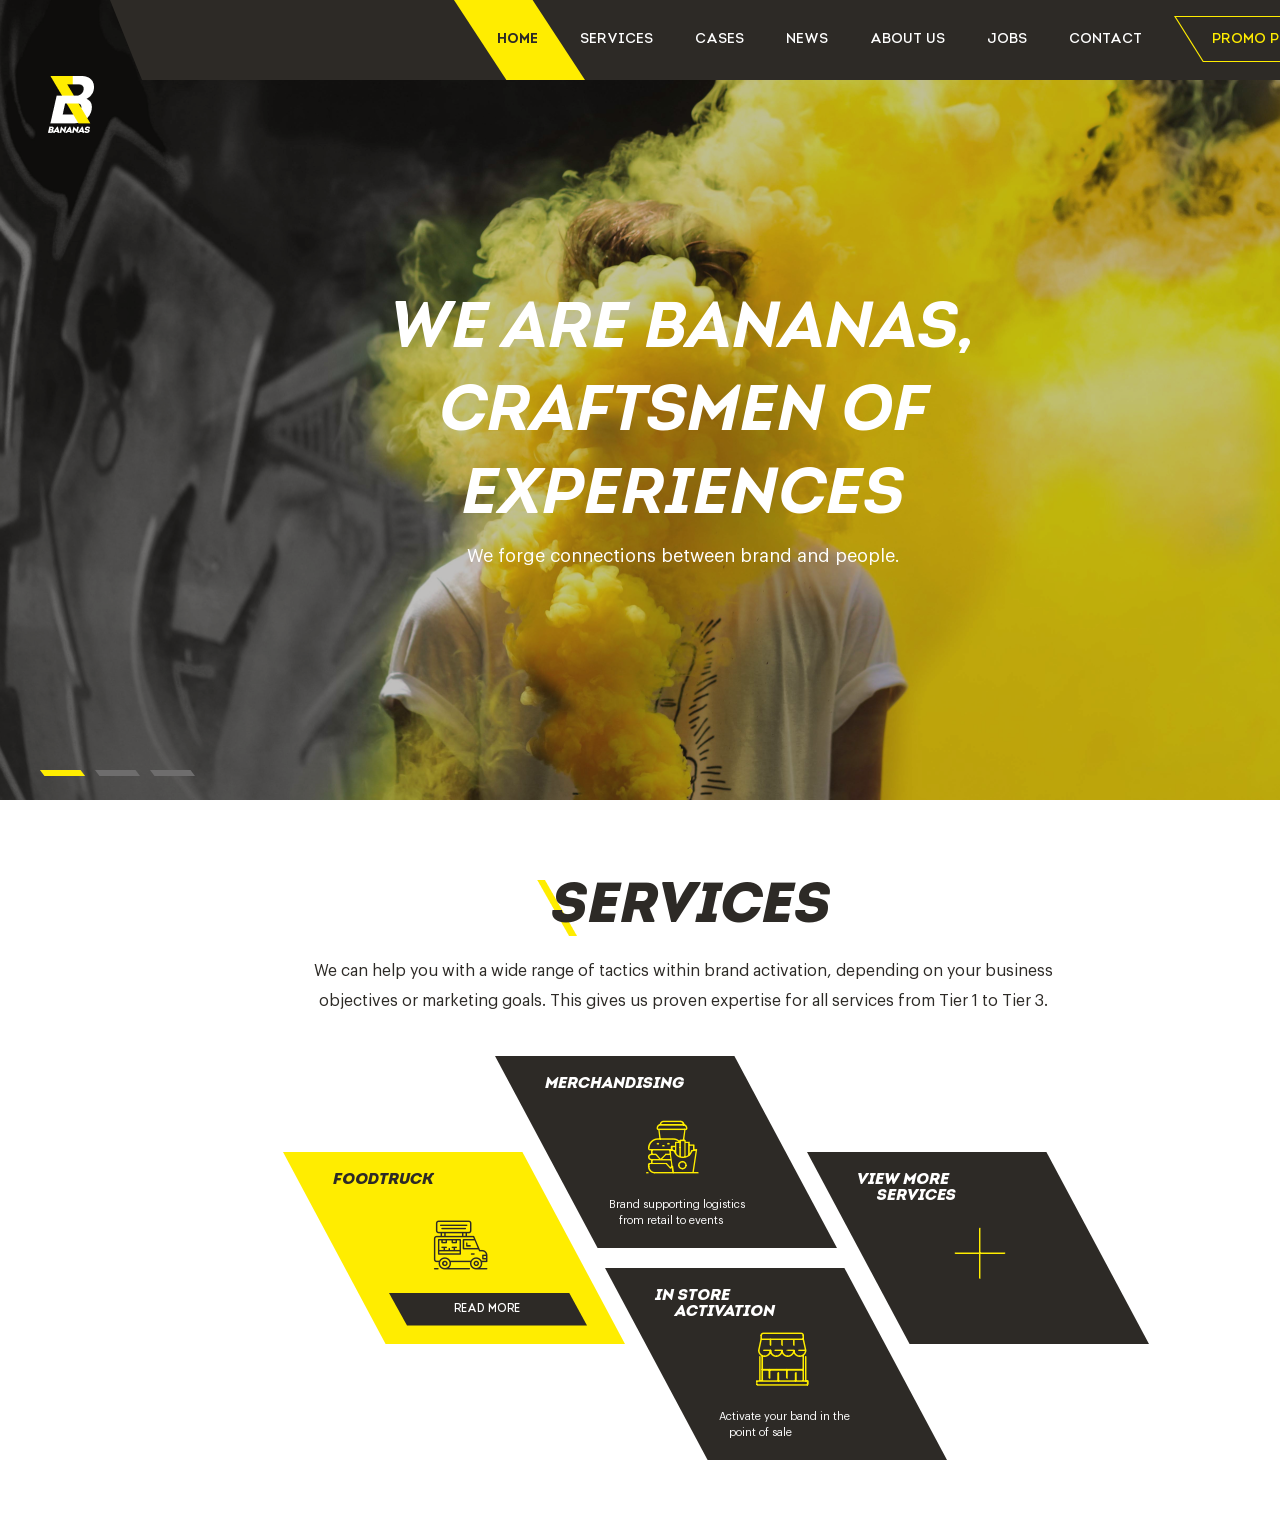
<file: dev/pages/index.html>
<!DOCTYPE html>
<html lang="ru">
  <head>
    <meta charset="utf-8">
    <meta name="viewport" content="width=device-width, initial-scale=1">
    <!--meta(name="theme-color" content="#80a535")-->
    <link rel="shortcut icon" href="img/favicon.png" type="image/png">
    <!--link(rel="icon" type="image/png" href="../img/favicons/16x16.png" sizes="16x16")-->
    <!--link(rel="icon" type="image/png" href="../img/favicons/32x32.png" sizes="32x32")-->
    <!--link(rel="icon" type="image/png" href="../img/favicons/96x96.png" sizes="96x96")-->
    <title>Test task for Mindesign</title>
    <!--link(rel='stylesheet', href='../styles/bootstrap.css')-->
    <link rel="stylesheet" href="../styles/normalize.css">
    <link rel="stylesheet" href="../styles/animate.css">
    <link rel="stylesheet" href="../styles/style.css">
    <!-- HTML5 Shim and Respond.js IE8 support of HTML5 elements and media queries-->
    <!-- WARNING: Respond.js doesn't work if you view the page via file://-->
    <!--if lt IE 9-->
    <!--script(src='https://oss.maxcdn.com/libs/html5shiv/3.7.0/html5shiv.js')-->
    <!--script(src='https://oss.maxcdn.com/libs/respond.js/1.4.2/respond.min.js')-->
  </head>
  <body>
    <!-- header-->
    <header class="header">
      <!-- container-->
      <div class="container">
        <!-- logo space-->
        <div class="header__logo-space">
          <!-- logotype--><a class="logo header__logo" href="#" title=""><img src="../img/logo.png" alt="@@"></a>
        </div>
        <!-- nav space-->
        <div class="header__nav-space">
          <!-- nav btn space-->
          <div class="header__nav-button-space">
            <!-- button--><a class="button button-grey header__nav-button-space__promo" href="#" title=""></a>
            <!-- navigation-->
            <nav class="header__nav">
              <ul>
                <li><a class="nav-active" href="#" title="">Home</a></li>
                <li><a href="#" title="">Services</a></li>
                <li><a href="#" title="">Cases</a></li>
                <li><a href="#" title="">News</a></li>
                <li><a href="#" title="">About us</a></li>
                <li><a href="#" title="">Jobs</a></li>
                <li><a href="#" title="">Contact</a></li>
              </ul>
            </nav>
          </div>
        </div>
      </div>
    </header>
    <!-- /header-->
    <!-- main slider-->
    <div class="main-slider">
      <div class="scroll-down-container">
        <div class="container">
          <!-- scroll down-->
          <div class="scroll-down">
            <div class="scroll-down__element scroll-down_animated"><span></span>
              <p>Scroll down</p>
            </div>
          </div>
        </div>
      </div>
      <!-- main slider container-->
      <div class="container">
        <ul class="main-slider__container">
          <!-- item-->
          <li>
            <!-- mask-->
            <div class="main-slider__container__mask">
              <h2 class="wow fadeIn">WE ARE BANANAS,<br/>CRAFTSMEN OF<br/>EXPERIENCES</h2>
              <p class="wow fadeIn" data-wow-delay="1s">We forge connections between brand and people.</p>
            </div>
          </li>
          <!-- item-->
          <li>
            <!-- mask-->
            <div class="main-slider__container__mask">
              <h2>Lorem ipsum dolor sit amet,<br/>consectetur adipiscing</br>elit</h2>
              <p>Donec vestibulum enim ac eros luctus scelerisque.</p>
            </div>
          </li>
          <!-- item-->
          <li>
            <!-- mask-->
            <div class="main-slider__container__mask">
              <h2>Curabitur<br/>tincidunt rutrum<br/>libero</h2>
              <p>Suspendisse ut consectetur sapien.</p>
            </div>
          </li>
        </ul>
      </div>
    </div>
    <!-- /main slider-->
    <!-- services-->
    <div class="services">
      <!-- container-->
      <div class="container service-middle">
        <!-- button close--><a class="btn-close" href="#" title="">
          <div class="icon icon-plus"></div></a>
        <!-- title block-->
        <h3 class="title-block">Services</h3>
        <!-- description block-->
        <p class="description-block">We can help you with a wide range of tactics within brand activation, depending on your business objectives or marketing goals. This gives us proven expertise for all services from Tier 1 to Tier 3.</p>
        <!-- services items small-->
        <div class="services-items contentSmall">
          <!-- column-->
          <div class="services-items__column">
            <!-- item-->
            <div class="services-items__column__item services-items__one services-items__column__item_active wow fadeIn">
              <!-- content-->
              <div class="services-items__content">
                <h4>Foodtruck</h4>
                <div class="icon icon-foodtruck"></div><a href="#" title="">Read more</a>
              </div>
            </div>
          </div>
          <!-- column-->
          <div class="services-items__column">
            <!-- item-->
            <div class="services-items__column__item wow fadeIn" data-wow-delay="0.5s">
              <!-- content-->
              <div class="services-items__content">
                <h4>MERCHANDISING</h4>
                <div class="icon icon-merchandising"></div>
                <p>Brand supporting logistics <span>from retail to events</span></p>
              </div>
            </div>
            <!-- item-->
            <div class="services-items__column__item services-items__two wow fadeIn" data-wow-delay="1s">
              <!-- content-->
              <div class="services-items__content">
                <h4>In store <br/> <span>activation</span></h4>
                <div class="icon icon-instoreactivation"></div>
                <p>Activate your band in the <br/><span>point of sale</span></p>
              </div>
            </div>
          </div>
          <!-- column-->
          <div class="services-items__column">
            <!-- item-->
            <div class="services-items__column__item services-items__three more wow fadeIn" data-wow-delay="1.5s">
              <!-- content-->
              <div class="services-items__content">
                <h4>View more <br/> <span>services</span></h4>
                <div class="icon icon-plus">  </div>
              </div>
            </div>
          </div>
        </div>
        <!-- services items big-->
        <div class="services-items contentBig">
          <!-- column-->
          <div class="services-items__column services-items__column-hosp">
            <!-- item-->
            <div class="services-items__column__item services-items__one">
              <!-- content-->
              <div class="services-items__content">
                <h4>Hospitality</h4>
                <div class="icon icon-hospitality"></div>
                <p>The right people for all <br/><span>events and hospitality</span></p>
              </div>
            </div>
          </div>
          <!-- column-->
          <div class="services-items__column services-items__column-mia">
            <!-- item-->
            <div class="services-items__column__item services-items__one">
              <!-- content-->
              <div class="services-items__content">
                <h4>MIA</h4>
                <div class="icon icon-mia"></div>
                <p>The mobile activation on wheels<br/><span>for maximum coverage</span></p>
              </div>
            </div>
          </div>
          <!-- column-->
          <div class="services-items__column">
            <!-- item-->
            <div class="services-items__column__item services-items__one services-items__column__item_active">
              <!-- content-->
              <div class="services-items__content">
                <h4>Foodtruck</h4>
                <div class="icon icon-foodtruck"></div>
                <p>Great way to engage with your<br/><span>audience in a fresh and foodie</span></p>
              </div>
            </div>
            <!-- item-->
            <div class="services-items__column__item services-items__festivals">
              <!-- content-->
              <div class="services-items__content">
                <h4>Festivals</h4>
                <div class="icon icon-festivals"></div>
                <p>Connect with people in<br/><span>a festive way</span></p>
              </div>
            </div>
            <!-- item-->
            <div class="services-items__column__item services-items__popup">
              <!-- content-->
              <div class="services-items__content">
                <h4>Popup</h4>
                <div class="icon icon-popup"></div>
                <p>Create an immersive <br/><span>in a temporary setting</span></p>
              </div>
            </div>
            <!-- item-->
            <div class="services-items__column__item services-items__ontraid">
              <!-- content-->
              <div class="services-items__content">
                <h4>Ontraid</h4>
                <div class="icon icon-ontraid"></div>
                <p>Activate your band in the<br/><span>point of sale</span></p>
              </div>
            </div>
          </div>
          <!-- column-->
          <div class="services-items__column">
            <!-- item-->
            <div class="services-items__column__item">
              <!-- content-->
              <div class="services-items__content">
                <h4>MERCHANDISING</h4>
                <div class="icon icon-merchandising"></div>
                <p>Brand supporting logistics <span>from retail to events</span></p>
              </div>
            </div>
            <!-- item-->
            <div class="services-items__column__item services-items__two">
              <!-- content-->
              <div class="services-items__content">
                <h4>Events</h4>
                <div class="icon icon-events"></div>
                <p>Create your own custom event<br/><span>for all your shareholders</span></p>
              </div>
            </div>
            <!-- item-->
            <div class="services-items__column__item services-items__sampling">
              <!-- content-->
              <div class="services-items__content">
                <h4>Sampling</h4>
                <div class="icon icon-sampling"></div>
                <p>Create brand preference<br/><span>having people taste your</span></p>
              </div>
            </div>
          </div>
          <!-- column-->
          <div class="services-items__column">
            <!-- item-->
            <div class="services-items__column__item services-items__three">
              <!-- content-->
              <div class="services-items__content">
                <h4>In store <br/> <span>activation</span></h4>
                <div class="icon icon-instoreactivation"></div>
                <p>Activate your band in the <br/><span>point of sale</span></p>
              </div>
            </div>
            <!-- item-->
            <div class="services-items__column__item services-items__photo">
              <!-- content-->
              <div class="services-items__content">
                <h4>Photo <br/> <span>activation</span></h4>
                <div class="icon icon-photo-activation"></div>
                <p>Capture memorable moments <br/><span>to share online</span></p>
              </div>
            </div>
          </div>
        </div>
      </div>
    </div>
    <!-- /services-->
    <!-- scripts-->
    <script src="../js/jquery-3.2.1.min.js"></script>
    <script src="../js/responsiveslides.min.js"></script>
    <script src="../js/jquery.bpopup.min.js"></script>
    <script src="../js/wow.min.js"></script>
    <script src="../js/scripts.js"></script>
    <!-- / scripts-->
  </body>
</html>
</file>
<file: dev/styles/style.css>
@import '../styles/fonts.css';
h2,
p {
  margin: 0;
  padding: 0;
}
.icon {
  font-family: 'bananas' !important;
  speak: none;
  font-style: normal;
  font-weight: normal;
  font-variant: normal;
  text-transform: none;
  line-height: 1;
  -webkit-font-smoothing: antialiased;
  -moz-osx-font-smoothing: grayscale;
}
.icon-arrow:before {
  content: "\e900";
  color: #fff;
}
.icon-events:before {
  content: "\e901";
  color: #ffed00;
}
.icon-festivals:before {
  content: "\e902";
  color: #ffed00;
}
.icon-foodtruck:before {
  content: "\e903";
  color: #ffed00;
}
.icon-hospitality:before {
  content: "\e904";
  color: #ffed00;
}
.icon-instoreactivation:before {
  content: "\e905";
  color: #ffed00;
}
.icon-merchandising:before {
  content: "\e906";
  color: #ffed00;
}
.icon-mia:before {
  content: "\e907";
  color: #ffed00;
}
.icon-ontraid:before {
  content: "\e908";
  color: #ffed00;
}
.icon-photo-activation:before {
  content: "\e909";
  color: #ffed00;
}
.icon-plus:before {
  content: "\e90a";
  color: #ffed00;
}
.icon-popup:before {
  content: "\e90b";
  color: #ffed00;
}
.icon-sampling:before {
  content: "\e90c";
  color: #ffed00;
}
a,
a:hover,
.header__nav-button-space__promo:before,
.header,
.services-items__column__item {
  transition: all 0.5s ease-in-out !important;
}
body {
  background: #E5E5E5;
  cursor: default;
  overflow-x: hidden !important;
}
a {
  cursor: pointer;
}
p {
  font: 16px 'Intro Bold';
}
.container {
  position: relative;
  margin: 0 auto !important;
  width: 1366px !important;
}
.button {
  display: inline-block;
}
body *::-moz-selection {
  background: #FFED00;
  color: #2d2a26;
}
body *::-webkit-selection {
  background: #FFED00;
  color: #2d2a26;
}
body *::selection {
  background: #FFED00;
  color: #2d2a26;
}
.title-block {
  margin-top: 80px;
  margin-bottom: 20px;
  padding-left: 16px;
  display: inline-block;
  width: auto;
  text-align: center;
  font: 56px 'Intro Black';
  font-weight: bold;
  font-style: italic;
  color: #2d2a26;
  text-transform: uppercase;
  background: url('../img/decoration.png') no-repeat left;
}
.description-block {
  margin: 0 auto;
  margin-bottom: 40px;
  width: 754px;
  font: 16px 'Graphik';
  line-height: 30px;
  color: #2d2a26;
}
.header {
  top: 0;
  position: fixed;
  width: 100%;
  height: 80px;
  z-index: 13;
}
.header_fixed {
  position: fixed;
  top: 0;
  background: #2d2a26;
}
.header_absolute {
  position: fixed;
  top: 0;
  background: #2d2a26;
}
.logo {
  position: absolute;
  margin-top: 76px;
  margin-left: 48px;
  width: 50px;
  z-index: 14;
}
.logo img {
  display: block;
  width: 46px;
  height: 57px;
}
.header__logo-to-scroll {
  margin-top: 12px !important;
}
.header__logo-space {
  float: left;
  width: 110px;
  height: 80px;
}
.header__nav-button-space {
  float: left;
  width: 1256px;
}
.header__nav-space {
  margin-left: 110px;
  position: absolute;
  width: 100vw;
  height: 80px;
  z-index: 19;
  background: #2d2a26;
  -webkit-clip-path: polygon(0 0, 100% 0, 100% 100%, 2.5% 100%);
  clip-path: polygon(0 0, 100% 0, 100% 100%, 2.5% 100%);
}
.header__nav {
  float: right;
  width: 800px;
  height: 80px;
}
.header__nav ul {
  list-style: none;
  padding: 0;
  margin: 0;
  padding-left: 80px;
}
.header__nav ul li a,
.header__nav ul li a:hover {
  padding: 0 47px 0 43px;
  margin-right: -48px;
  display: block;
  float: left;
  height: 80px;
  font: 14px 'Intro';
  text-transform: uppercase;
  color: #fff;
  text-decoration: none;
  line-height: 80px;
  -webkit-clip-path: polygon(0 0, 60% 0, 100% 100%, 40% 100%);
  clip-path: polygon(0 0, 60% 0, 100% 100%, 40% 100%);
}
.header__nav ul li a:hover,
.header__nav ul li a:hover:hover {
  color: #FFED00;
}
.nav-active {
  -webkit-clip-path: polygon(0 0, 60% 0, 100% 100%, 40% 100%);
  clip-path: polygon(0 0, 60% 0, 100% 100%, 40% 100%);
  color: #2d2a26 !important;
  background: #FFED00;
  font-weight: bold !important;
}
.header__nav-button-space__promo {
  margin-top: 16px;
  float: right;
  width: 192px;
  height: 46px;
  background: #FFED00;
  -webkit-clip-path: polygon(0 0, 85% 0, 100% 100%, 15% 100%);
  clip-path: polygon(0 0, 85% 0, 100% 100%, 15% 100%);
}
.header__nav-button-space__promo:before {
  position: absolute;
  margin: 1px 1px 1px 1px;
  display: block;
  width: 190px;
  height: 44px;
  background: #2d2a26;
  content: "Promo portal";
  -webkit-clip-path: polygon(0.5% 0, 85% 0, 99.5% 100%, 15% 100%);
  clip-path: polygon(0.5% 0, 85% 0, 99.5% 100%, 15% 100%);
  font: 14px 'Intro';
  color: #FFED00;
  text-align: center;
  line-height: 45px;
  text-transform: uppercase;
}
.header__nav-button-space__promo:hover:before {
  color: #2d2a26;
  background: #FFED00;
}
.main-slider {
  width: 100%;
  position: relative;
  height: 800px;
  overflow: hidden;
  background: #000 url('../img/slide-1.png') no-repeat center;
  background-size: cover;
}
.main-slider__container {
  width: 1366px;
  position: relative;
  height: 800px;
  overflow: hidden;
  margin: 0;
  padding: 0;
  list-style: none;
  -webkit-padding-start: 0;
}
.main-slider__container li {
  width: 100%;
}
.main-slider__container li img {
  margin: 0 auto;
  margin-top: -200px;
  display: block;
}
.main-slider__container__mask {
  margin: 290px 0 0 0;
  width: 100%;
  height: auto;
  text-align: center;
  color: #fff;
}
.main-slider__container__mask h2 {
  font: 64px 'Intro Bold';
  line-height: 83px;
  text-transform: uppercase;
}
.main-slider__container__mask p {
  font: 18px 'Graphik';
  line-height: 34px;
}
.scroll-down {
  right: -23px;
  height: 14px;
  -webkit-transform: rotate(-90deg);
  position: absolute;
}
.scroll-down__element p {
  float: left;
  font: 14px 'Intro';
  line-height: 16px;
  color: #fff;
}
.scroll-down__element span {
  margin: 8px 13px 0 0;
  float: left;
  display: block;
  width: 20px;
  height: 1px;
  background: #fff;
}
.scroll-down-container {
  bottom: 0px;
  height: 90px;
  width: 100%;
  position: absolute;
  z-index: 10;
}
.scroll-down_animated {
  -webkit-animation: slide-left 0.5s steps(35, end) 30 alternate both;
  animation: slide-left 0.5s steps(35, end) 30 alternate both;
}
@-webkit-keyframes slide-left {
  0% {
    -webkit-transform: translateX(0);
    transform: translateX(0);
  }
  100% {
    -webkit-transform: translateX(-15px);
    transform: translateX(-15px);
  }
}
@keyframes slide-left {
  0% {
    -webkit-transform: translateX(0);
    transform: translateX(0);
  }
  100% {
    -webkit-transform: translateX(-15px);
    transform: translateX(-15px);
  }
}
ul.rslides1_tabs {
  position: absolute;
  margin: -30px 0 0 0;
  width: 170px;
  height: 6px;
  z-index: 11;
  list-style: none;
}
ul.rslides1_tabs li {
  margin-right: 10px;
  float: left;
  width: 45px;
  height: 6px;
  background: #6e6d6d;
  -webkit-clip-path: polygon(0 0, 90% 0, 100% 100%, 10% 100%);
  clip-path: polygon(0 0, 90% 0, 100% 100%, 10% 100%);
}
ul.rslides1_tabs li a,
ul.rslides1_tabs li a:hover {
  display: block;
  width: 45px;
  height: 6px;
  background: 0;
  text-indent: -999999px;
  overflow: hidden;
}
ul.rslides1_tabs .rslides_here {
  float: left;
}
ul.rslides1_tabs .rslides_here a,
ul.rslides1_tabs .rslides_here a:hover {
  display: block;
  width: 45px;
  height: 6px;
  background: #FFED00;
  text-indent: -999999px;
  overflow: hidden;
}
.services {
  padding-bottom: 60px;
  height: auto;
  background: #fff;
  overflow: hidden;
}
.service-middle {
  text-align: center !important;
}
.services-items {
  width: 1060px;
  padding: 0 20px;
  list-style: none;
  margin: 0 auto;
  height: auto;
}
.services-items__column {
  display: block;
  float: left;
  width: 342px;
}
.services-items__column__item {
  margin-left: 0px;
  width: 342px;
  height: 192px;
  background: #2d2a26;
  margin-bottom: 20px;
  -webkit-clip-path: polygon(0 0, 70% 0, 100% 100%, 30% 100%);
  clip-path: polygon(0 0, 70% 0, 100% 100%, 30% 100%);
  color: #fff;
}
.services-items__column__item_active {
  background: #FFED00;
  color: #2d2a26;
}
.services-items__column__item_active .services-items__content {
  color: #2d2a26;
}
.services-items__column__item_active .services-items__content .icon:before {
  color: #2d2a26 !important;
}
.services-items__column__item:hover {
  background: #FFED00;
  color: #2d2a26;
}
.services-items__column__item:hover .services-items__content {
  color: #2d2a26;
}
.services-items__column__item:hover .services-items__content .icon:before {
  color: #2d2a26 !important;
}
.services-items__content {
  margin: 0px 0 0 0px;
  width: 342px;
  height: 192px;
  overflow: hidden;
}
.services-items__content h4 {
  position: absolute;
  text-align: left;
  margin: 20px 0 0 50px;
  font: 16px 'Intro Black';
  text-transform: uppercase;
}
.services-items__content h4 span {
  padding-left: 20px;
}
.services-items__content p {
  width: 170px;
  margin: 0 0 0 114px;
  text-align: left;
  font: 11px 'Graphik';
  line-height: 16px;
}
.services-items__content p span {
  padding-left: 10px;
}
.services-items__content a,
.services-items__content a:hover {
  margin: 0px 0 0 104px;
  display: block;
  width: 200px;
  height: 33px;
  background: #2d2a26;
  -webkit-clip-path: polygon(1% 1%, 91% 0, 100% 100%, 10% 100%);
  clip-path: polygon(1% 1%, 91% 0, 100% 100%, 10% 100%);
  font: 11px 'Intro';
  color: #fff;
  text-transform: uppercase;
  text-decoration: none;
  line-height: 33px;
}
.services-items__content a:hover,
.services-items__content a:hover:hover {
  text-decoration: underline;
}
.services-items__content .icon {
  text-align: left !important;
  margin: 64px 0 22px 150px;
  font-size: 54.6px;
}
.services-items__content .icon-plus {
  margin: 74px 0 0 130px;
}
.services-items__top {
  margin-top: 96px;
}
.services-items__one {
  margin-top: 96px;
  margin-left: 130px;
}
.services-items__three {
  margin-top: 96px;
  margin-left: -30px;
}
.services-items__two {
  margin-left: 110px;
}
.services-items__photo {
  margin-left: 84px;
}
.services-items__sampling {
  margin-left: 218px;
}
.services-items__festivals {
  margin-left: 244px;
}
.services-items__popup {
  margin-left: 354px;
}
.services-items__ontraid {
  margin-left: 464px;
}
.services-items__column-hosp {
  position: absolute;
  margin: 310px 0 0 -94px;
}
.services-items__column-mia {
  position: absolute;
  margin: 520px 0 0 16px;
}
.more {
  cursor: pointer;
}
.btn-close {
  top: 33px;
  right: 33px;
  position: absolute;
  display: block;
  width: 55px;
  height: 30px;
  color: #2d2a26;
  background: #2d2a26;
  -webkit-clip-path: polygon(1% 1%, 71% 0, 100% 100%, 30% 100%);
  clip-path: polygon(1% 1%, 71% 0, 100% 100%, 30% 100%);
}
.btn-close:hover {
  background: #FFED00;
  color: #FFED00;
}
.btn-close:hover .icon-plus:before {
  color: #2d2a26;
}
.btn-close .icon-plus {
  margin: 3px 0 0 18px;
  transform: rotate(45deg);
  width: 11px;
  height: 11px;
}
.btn-close .icon-plus:before {
  color: #fff;
}
/*
LESS variables are information about icon's compiled state, stored under its original file name

.icon-home {
  width: @icon-home-width;
}

The large array-like variables contain all information about a single icon
@icon-home: x y offset_x offset_y width height total_width total_height image_path name;

At the bottom of this section, we provide information about the spritesheet itself
@spritesheet: width height image @spritesheet-sprites;
*/
/*
The provided classes are intended to be used with the array-like variables

.icon-home {
  .sprite-width(@icon-home);
}
.icon-email {
  .sprite(@icon-email);
}

Example usage in HTML:

`display: block` sprite:
<div class="icon-home"></div>

To change `display` (e.g. `display: inline-block;`), we suggest using a common CSS class:

// CSS
.icon {
  display: inline-block;
}

// HTML
<i class="icon icon-home"></i>
*/
/*
The `.sprites` mixin generates identical output to the CSS template
  but can be overridden inside of LESS

This must be run when you have at least 2 sprites.
  If run with a single sprite, then there will be reference errors.

.sprites(@spritesheet-sprites);
*/
</file>
